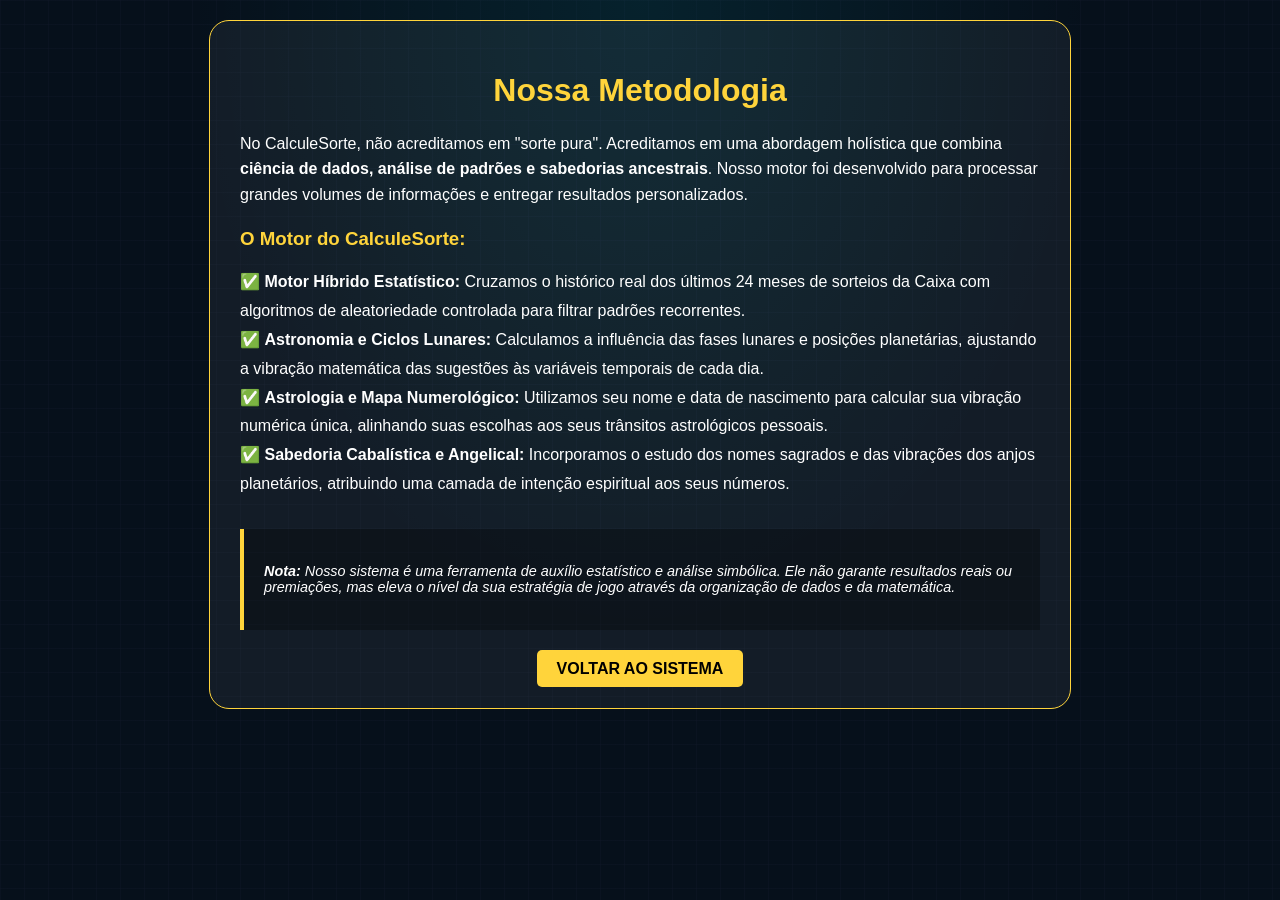
<file: metodologia.html>
<!DOCTYPE html>
<html lang="pt-BR">
<head>
    <meta charset="UTF-8">
    <meta name="viewport" content="width=device-width, initial-scale=1.0">
    <meta name="description" content="Entenda a metodologia estatística, numerológica e astronômica aplicada pelo CalculeSorte para gerar palpites inteligentes e personalizados.">
    <title>Nossa Metodologia - CalculeSorte</title>
    <link rel="stylesheet" href="style.css">
    <style>
        a:hover { opacity: 0.8; transition: 0.3s; }
    </style>
</head>
<body style="background-color: #06101b; color: #fff; font-family: sans-serif; padding: 20px;">

    <div style="max-width: 800px; margin: 0 auto; background: rgba(255, 255, 255, 0.05); padding: 30px; border-radius: 20px; border: 1px solid #ffd43b;">
        <h1 style="color: #ffd43b; text-align: center;">Nossa Metodologia</h1>
        
        <p style="line-height: 1.6; margin-bottom: 20px;">
            No CalculeSorte, não acreditamos em "sorte pura". Acreditamos em uma abordagem holística que combina <strong>ciência de dados, análise de padrões e sabedorias ancestrais</strong>. Nosso motor foi desenvolvido para processar grandes volumes de informações e entregar resultados personalizados.
        </p>

        <h3 style="color: #ffd43b;">O Motor do CalculeSorte:</h3>
        <ul style="line-height: 1.8; list-style-type: none; padding: 0;">
            <li>✅ <strong>Motor Híbrido Estatístico:</strong> Cruzamos o histórico real dos últimos 24 meses de sorteios da Caixa com algoritmos de aleatoriedade controlada para filtrar padrões recorrentes.</li>
            <li>✅ <strong>Astronomia e Ciclos Lunares:</strong> Calculamos a influência das fases lunares e posições planetárias, ajustando a vibração matemática das sugestões às variáveis temporais de cada dia.</li>
            <li>✅ <strong>Astrologia e Mapa Numerológico:</strong> Utilizamos seu nome e data de nascimento para calcular sua vibração numérica única, alinhando suas escolhas aos seus trânsitos astrológicos pessoais.</li>
            <li>✅ <strong>Sabedoria Cabalística e Angelical:</strong> Incorporamos o estudo dos nomes sagrados e das vibrações dos anjos planetários, atribuindo uma camada de intenção espiritual aos seus números.</li>
        </ul>

        <div style="margin-top: 30px; padding: 20px; background: rgba(0, 0, 0, 0.3); border-left: 4px solid #ffd43b;">
            <p style="font-size: 0.9rem; font-style: italic;">
                <strong>Nota:</strong> Nosso sistema é uma ferramenta de auxílio estatístico e análise simbólica. Ele não garante resultados reais ou premiações, mas eleva o nível da sua estratégia de jogo através da organização de dados e da matemática.
            </p>
        </div>

        <div style="text-align: center; margin-top: 30px;">
            <a href="index.html" style="background: #ffd43b; color: #000; padding: 10px 20px; text-decoration: none; border-radius: 5px; font-weight: bold;">VOLTAR AO SISTEMA</a>
        </div>
    </div>

</body>
</html>
</file>
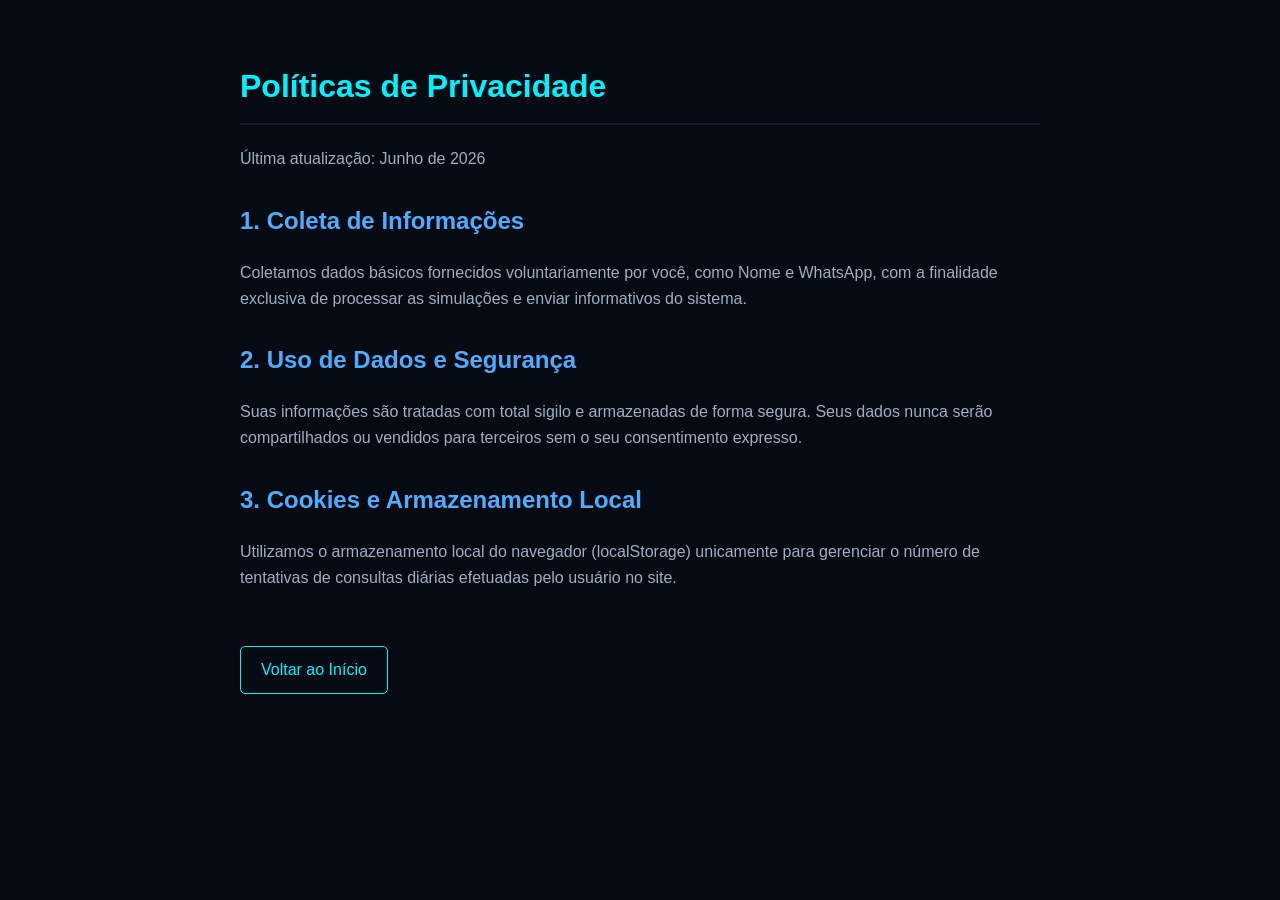
<file: privacidade.html>
<!DOCTYPE html>
<html lang="pt-BR">
<head>
    <meta charset="UTF-8">
    <meta name="viewport" content="width=device-width, initial-scale=1.0">
    <title>Políticas de Privacidade - Calcule Sorte</title>
    <style>
        body {
            background-color: #060a13;
            color: #ffffff;
            font-family: 'Segoe UI', Arial, sans-serif;
            line-height: 1.6;
            padding: 40px 20px;
            max-width: 800px;
            margin: 0 auto;
        }
        h1 { color: #00f2fe; border-bottom: 2px solid #141b2d; padding-bottom: 10px; }
        h2 { color: #4facfe; margin-top: 30px; }
        p { color: #a0aec0; }
        .btn-back {
            display: inline-block;
            margin-top: 40px;
            color: #00f2fe;
            text-decoration: none;
            border: 1px solid #00f2fe;
            padding: 10px 20px;
            border-radius: 5px;
            transition: 0.3s;
        }
        .btn-back:hover { background: rgba(0, 242, 254, 0.1); }
    </style>
</head>
<body>
    <h1>Políticas de Privacidade</h1>
    <p>Última atualização: Junho de 2026</p>
    
    <h2>1. Coleta de Informações</h2>
    <p>Coletamos dados básicos fornecidos voluntariamente por você, como Nome e WhatsApp, com a finalidade exclusiva de processar as simulações e enviar informativos do sistema.</p>
    
    <h2>2. Uso de Dados e Segurança</h2>
    <p>Suas informações são tratadas com total sigilo e armazenadas de forma segura. Seus dados nunca serão compartilhados ou vendidos para terceiros sem o seu consentimento expresso.</p>
    
    <h2>3. Cookies e Armazenamento Local</h2>
    <p>Utilizamos o armazenamento local do navegador (localStorage) unicamente para gerenciar o número de tentativas de consultas diárias efetuadas pelo usuário no site.</p>

    <a href="index.html" class="btn-back">Voltar ao Início</a>
</body>
</html>
</file>
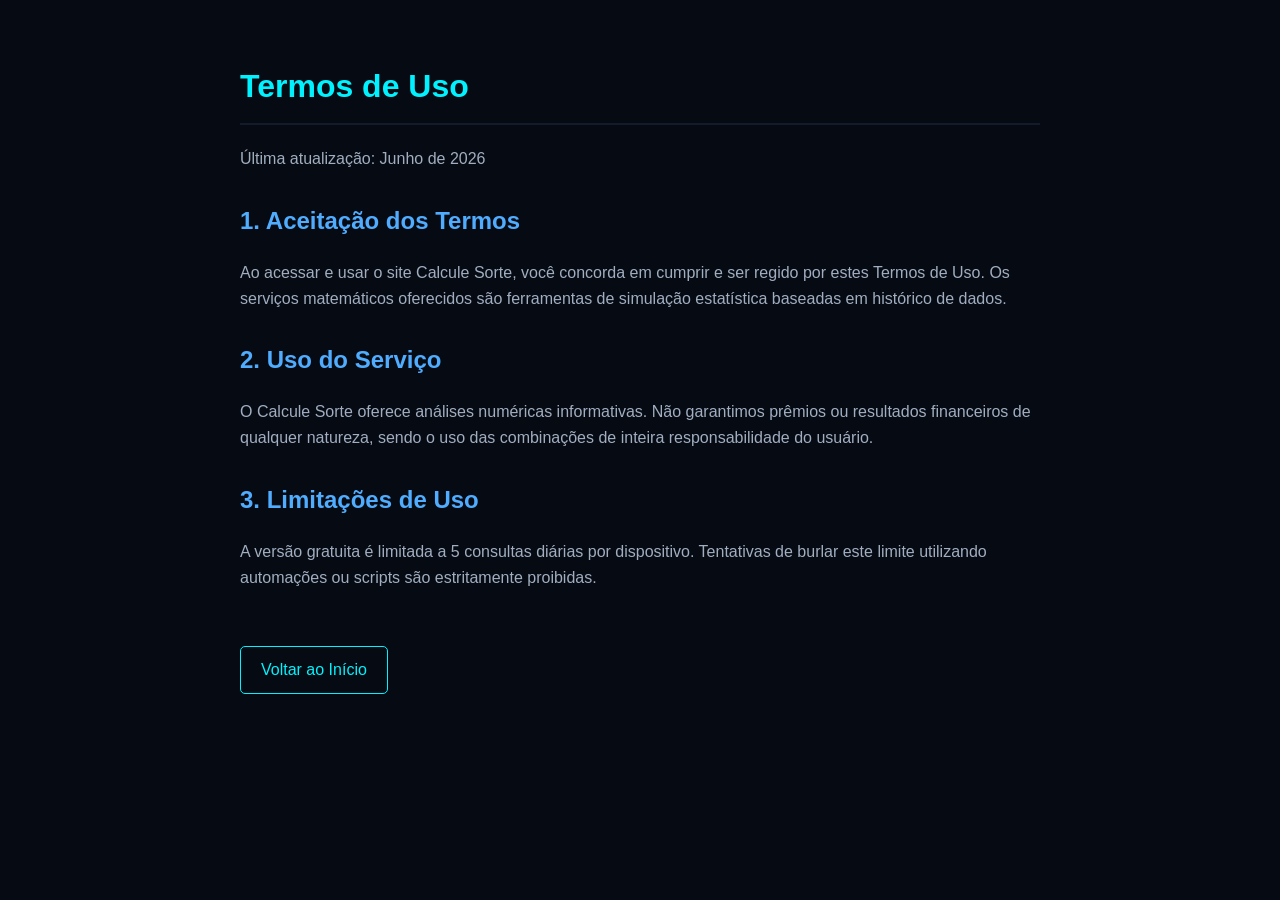
<file: termos.html>
<!DOCTYPE html>
<html lang="pt-BR">
<head>
    <meta charset="UTF-8">
    <meta name="viewport" content="width=device-width, initial-scale=1.0">
    <title>Termos de Uso - Calcule Sorte</title>
    <style>
        body {
            background-color: #060a13;
            color: #ffffff;
            font-family: 'Segoe UI', Arial, sans-serif;
            line-height: 1.6;
            padding: 40px 20px;
            max-width: 800px;
            margin: 0 auto;
        }
        h1 { color: #00f2fe; border-bottom: 2px solid #141b2d; padding-bottom: 10px; }
        h2 { color: #4facfe; margin-top: 30px; }
        p { color: #a0aec0; }
        .btn-back {
            display: inline-block;
            margin-top: 40px;
            color: #00f2fe;
            text-decoration: none;
            border: 1px solid #00f2fe;
            padding: 10px 20px;
            border-radius: 5px;
            transition: 0.3s;
        }
        .btn-back:hover { background: rgba(0, 242, 254, 0.1); }
    </style>
</head>
<body>
    <h1>Termos de Uso</h1>
    <p>Última atualização: Junho de 2026</p>
    
    <h2>1. Aceitação dos Termos</h2>
    <p>Ao acessar e usar o site Calcule Sorte, você concorda em cumprir e ser regido por estes Termos de Uso. Os serviços matemáticos oferecidos são ferramentas de simulação estatística baseadas em histórico de dados.</p>
    
    <h2>2. Uso do Serviço</h2>
    <p>O Calcule Sorte oferece análises numéricas informativas. Não garantimos prêmios ou resultados financeiros de qualquer natureza, sendo o uso das combinações de inteira responsabilidade do usuário.</p>
    
    <h2>3. Limitações de Uso</h2>
    <p>A versão gratuita é limitada a 5 consultas diárias por dispositivo. Tentativas de burlar este limite utilizando automações ou scripts são estritamente proibidas.</p>

    <a href="index.html" class="btn-back">Voltar ao Início</a>
</body>
</html>
</file>
<file: style.css>
:root {
    --bg-color: #060a13;
    --panel-bg: #141b2d;
    --primary-glow: #00f2fe;
    --secondary-glow: #4facfe;
    --text-color: #ffffff;
    --text-muted: #a0aec0;
    --accent-gold: #f6ad55;
}

body {
    background-color: var(--bg-color);
    background-image: radial-gradient(at 50% 0%, rgba(0, 242, 254, 0.08) 0px, transparent 50%), linear-gradient(rgba(20, 27, 45, 0.3) 1px, transparent 1px), linear-gradient(90deg, rgba(20, 27, 45, 0.3) 1px, transparent 1px);
    background-size: 100% 100%, 24px 24px, 24px 24px;
    color: var(--text-color);
    font-family: 'Segoe UI', Tahoma, Geneva, Verdana, sans-serif;
    margin: 0;
    padding: 20px;
    display: flex;
    flex-direction: column;
    align-items: center;
    min-height: 100vh;
    box-sizing: border-box;
}

.banner-container { width: 100%; max-width: 728px; height: 90px; background: #1e293b; margin-bottom: 25px; border-radius: 8px; overflow: hidden; display: flex; justify-content: center; align-items: center; border: 1px solid #334155; }
.banner-container img { width: 100%; height: 100%; object-fit: cover; }

.main-panel { width: 100%; max-width: 550px; background-color: var(--panel-bg); border-radius: 16px; padding: 30px; box-sizing: border-box; position: relative; box-shadow: 0 0 20px rgba(79, 172, 254, 0.2), inset 0 0 15px rgba(0, 242, 254, 0.1); border: 2px solid transparent; background-image: linear-gradient(var(--panel-bg), var(--panel-bg)), linear-gradient(45deg, var(--primary-glow), var(--secondary-glow)); background-origin: border-box; background-clip: padding-box, border-box; }

.main-header h1 { margin: 0 0 5px 0; text-align: center; background: linear-gradient(45deg, var(--primary-glow), var(--secondary-glow)); -webkit-background-clip: text; -webkit-text-fill-color: transparent; font-size: 2rem; }
.main-header p { text-align: center; color: var(--text-muted); margin: 0 0 15px 0; }

.logo-wrapper { display: flex; justify-content: center; margin-bottom: 15px; }
.site-logo { max-width: 120px; height: auto; object-fit: contain; }

.visitor-counter { text-align: center; font-size: 0.9rem; color: var(--accent-gold); background: rgba(246, 173, 85, 0.1); padding: 5px 12px; border-radius: 20px; display: table; margin: 0 auto 25px auto; }

.input-group { margin-bottom: 20px; display: flex; flex-direction: column; }
.input-group-row { display: grid; grid-template-columns: 1fr 1fr 1.5fr; gap: 15px; margin-bottom: 25px; }
label { font-size: 0.9rem; color: var(--text-muted); margin-bottom: 8px; }
input { background: #1e293b; border: 1px solid #334155; padding: 12px; border-radius: 8px; color: white; font-size: 1rem; outline: none; transition: 0.3s; }
input:focus { border-color: var(--primary-glow); box-shadow: 0 0 10px rgba(0, 242, 254, 0.3); }

select { background: #1e293b; border: 1px solid #334155; padding: 12px; border-radius: 8px; color: white; font-size: 1rem; outline: none; width: 100%; cursor: pointer; appearance: none; background-image: url("data:image/svg+xml;utf8,<svg xmlns='http://www.w3.org/2000/svg' width='24' height='24' viewBox='0 0 24 24' fill='none' stroke='%23a0aec0' stroke-width='2' stroke-linecap='round' stroke-linejoin='round'><polyline points='6 9 12 15 18 9'></polyline></svg>"); background-repeat: no-repeat; background-position: right 10px center; background-size: 16px; transition: 0.3s; }
select:focus { border-color: var(--primary-glow); box-shadow: 0 0 10px rgba(0, 242, 254, 0.3); }

.btn-glow { width: 100%; background: linear-gradient(45deg, var(--primary-glow), var(--secondary-glow)); border: none; padding: 14px; color: white; font-size: 1rem; font-weight: bold; border-radius: 8px; cursor: pointer; box-shadow: 0 4px 15px rgba(0, 242, 254, 0.4); transition: 0.3s; }
.btn-glow:hover { transform: translateY(-2px); box-shadow: 0 6px 20px rgba(0, 242, 254, 0.6); }

.numbers-grid { display: flex; justify-content: center; gap: 12px; margin: 25px 0; }
.ball { width: 45px; height: 45px; background: radial-gradient(circle at 30% 30%, #4facfe, #00f2fe); border-radius: 50%; display: flex; justify-content: center; align-items: center; font-weight: bold; color: white; font-size: 1.2rem; box-shadow: 0 4px 10px rgba(0, 242, 254, 0.4); }

.modal { position: fixed; top: 0; left: 0; width: 100%; height: 100%; background: rgba(0, 0, 0, 0.85); display: flex; justify-content: center; align-items: center; z-index: 1000; }
.modal-content { background: var(--panel-bg); padding: 35px; border-radius: 16px; max-width: 600px; width: 90%; text-align: center; border: 1px solid #334155; }
.plans-container { display: grid; grid-template-columns: 1fr 1fr; gap: 20px; margin-top: 25px; }
.plan-card { background: #1e293b; border: 1px solid #334155; border-radius: 12px; padding: 20px; display: flex; flex-direction: column; justify-content: space-between; position: relative; }
.plan-card.featured { border-color: var(--accent-gold); box-shadow: 0 0 15px rgba(246, 173, 85, 0.2); transform: scale(1.05); }
.badge { position: absolute; top: -12px; left: 50%; transform: translateX(-50%); background: var(--accent-gold); color: black; padding: 2px 10px; font-size: 0.75rem; font-weight: bold; border-radius: 10px; }
.price { font-size: 1.8rem; font-weight: bold; color: white; margin: 10px 0; }
.btn-plan { background: var(--primary-glow); color: #0b0f19; text-decoration: none; padding: 10px; border-radius: 6px; font-weight: bold; margin-top: 15px; display: block; }
.plan-card.featured .btn-plan { background: var(--accent-gold); color: #000; font-weight: 800; text-transform: uppercase; }

.site-footer { margin-top: auto; padding: 40px 20px 20px 20px; text-align: center; width: 100%; max-width: 550px; }
.footer-links a { color: var(--text-muted); text-decoration: none; font-size: 0.85rem; margin: 0 10px; }
.hidden { display: none !important; }
</file>
